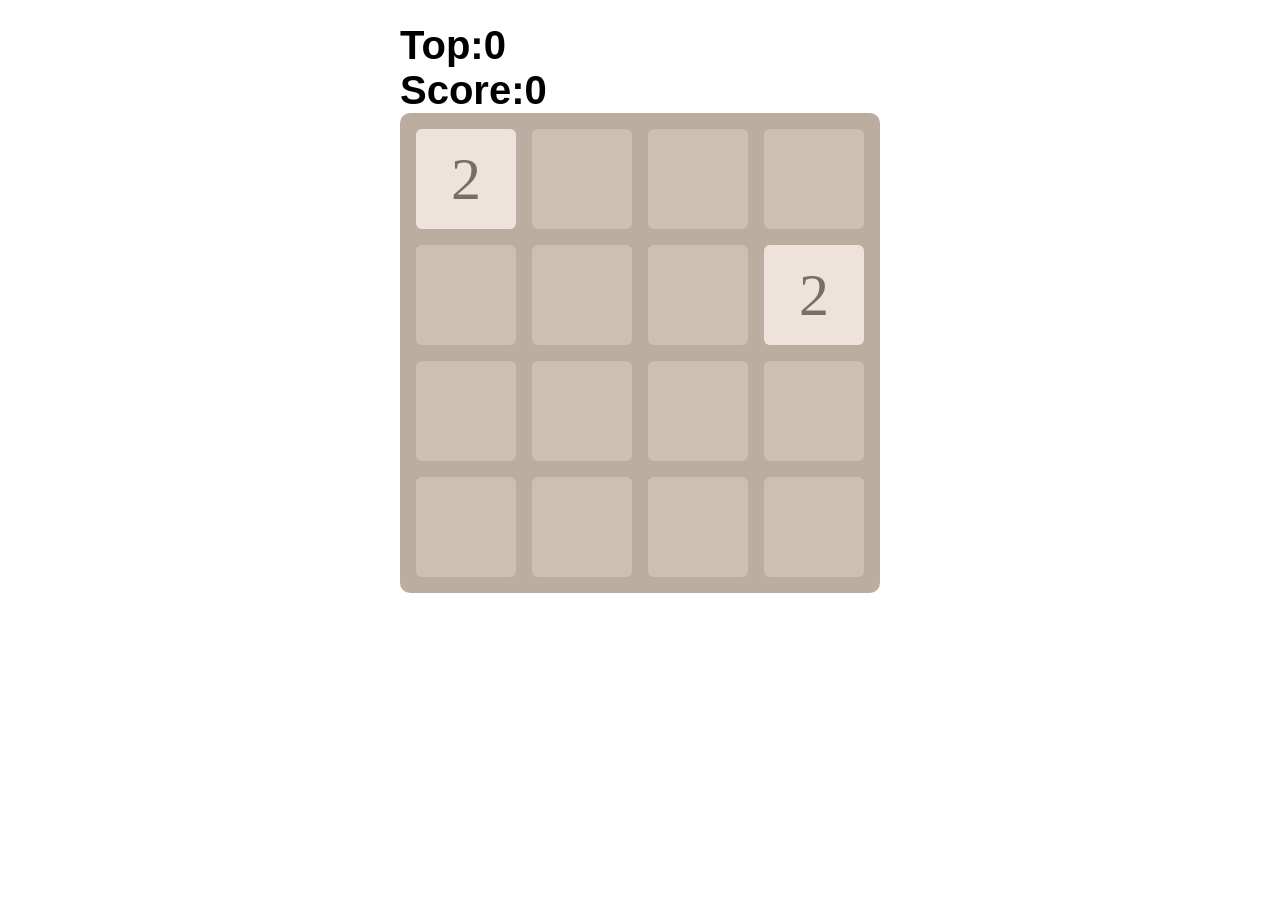
<file: index.html>
﻿<!doctype html>
<html>
  <head>
    <title>2048</title>
    <meta charset="utf-8">
  <link rel="stylesheet" href="2048.css"/>
  </head>
  <body>
    <p>
      Top:<span id="top">0</span><br>
      Score:<span id="score">0</span>
    </p>
    <!--创建一个id为gridPaned的div
      再在div下创建16个子div，每个div的id为g00，class为grid:
      div#gridPanel>div#g00.grid*16
    -->
    <div id="gridPanel">
    </div>
    <div id="gameOver">
      <div><!--满屏半透明背景--></div>
      <p><!--前景对话框-->
        Game Over<br>
        Score:<span id="fScore"></span>
        <br>
        <a class="btn" onclick="game.start()">Try again</a>
      </p>
    </div>
    <script src="2048.js"></script>
  </body>
</html>
</file>
<file: 2048.css>
#gridPanel{
  width:480px; height:480px;
  margin:0 auto;
  background-color:#bbada0;
  border-radius:10px;
  position:relative;
}
.grid,.cell{
  width:100px; height:100px;
  border-radius:6px;
}
.grid{
  background-color:#ccc0b3;
  float:left; margin:16px 0 0 16px;
}
.cell{
  position:absolute;
  font-size:60px;
  text-align:center;
  line-height:100px;
  color:#fff;
}
/*第1行所有格: top:16px*/
[id^="c0"]{top:16px}
/*第2行所有格: top:132px*/
[id^="c1"]{top:132px}
/*第3行所有格: top:248px*/
[id^="c2"]{top:248px}
/*第4行所有格: top:364px*/
[id^="c3"]{top:364px}
[id^="c4"]{top:480px}
[id^="c5"]{top:596px}

/*第1列所有格: left:16px*/
[id$="0"]{left:16px}
/*第2列所有格: left:132px*/
[id$="1"]{left:132px}
/*第3列所有格: left:248px*/
[id$="2"]{left:248px}
/*第4列所有格: left:364px*/
[id$="3"]{left:364px}
[id$="4"]{left:480px}
[id$="5"]{left:596px}

.n2{background-color:#eee3da}
.n4{background-color:#ede0c8}
.n8{background-color:#f2b179}
.n16{background-color:#f59563}
.n32{background-color:#f67c5f}
.n64{background-color:#f65e3b}
.n128{background-color:#edcf72}
.n256{background-color:#edcc61}
.n512{background-color:#9c0}
.n1024{background-color:#33b5e5}
.n2048{background-color:#09c}
.n4096{background-color:#a6c}
.n8192{background-color:#93c}
.n2,.n4{color:#776e65}
.n1024,.n2048,.n4096,.n8192{font-size:40px}

p{
  width:480px; margin:0 auto;
  padding-top:15px;
  font-size:40px; font-weight:bold;
  font-family:Arial;
}

#gameOver{display:none;
  position:absolute; top:0;left:0;
  width:100%; height:100%;
}
#gameOver>div{
  width:100%; height:100%;
  background-color:#555; opacity:0.5;
}
#gameOver>p{
  position:absolute; 
  width:300px; height:200px;
  top:50%; left:50%;
  margin-top:-100px; margin-left:-150px;
  background-color:#fff;
  text-align:center;
  line-height:1.5em;
  border-radius:10px;
  border:1px solid #edcf72;
}
#gameOver .btn{cursor:pointer;
  padding:10px; color:#fff;
  background-color:#9f8d77;
  border-radius:6px;
}
</file>
